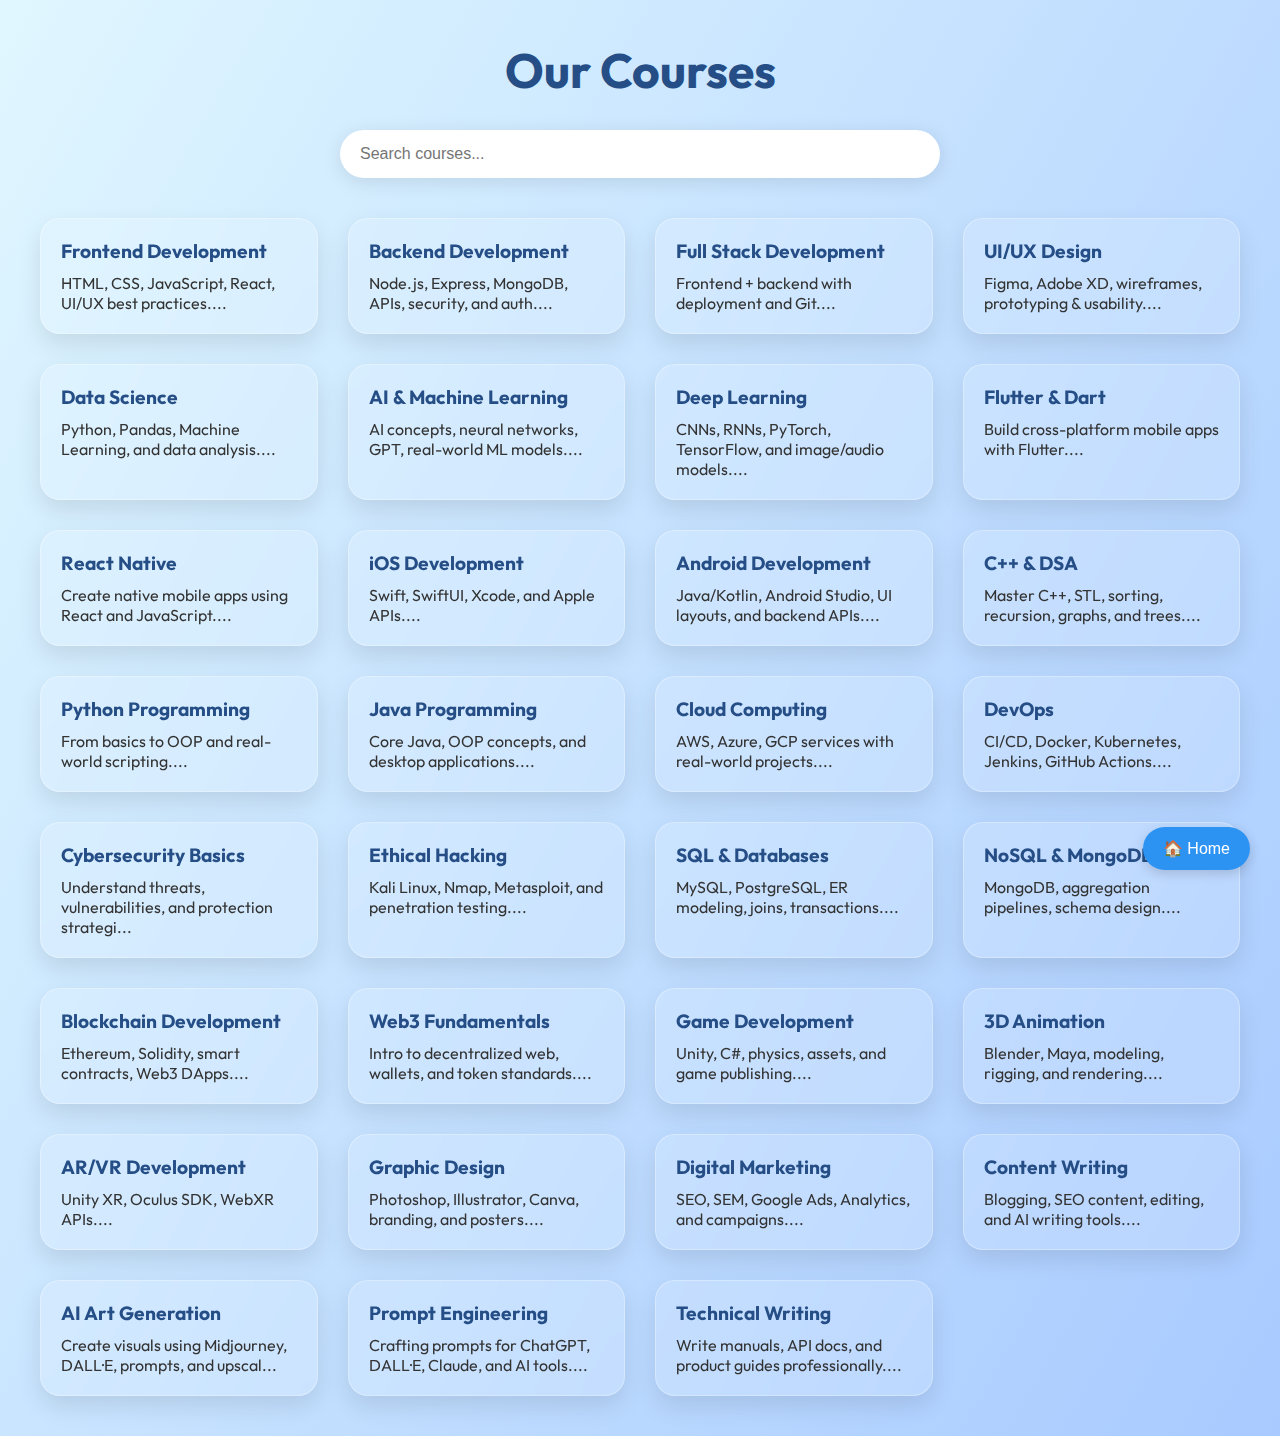
<file: course.html>
<!DOCTYPE html>
<html lang="en">
<head>
  <meta charset="UTF-8" />
  <meta name="viewport" content="width=device-width, initial-scale=1.0"/>
  <title>LernW | Courses</title>
  <link href="https://fonts.googleapis.com/css2?family=Outfit:wght@400;600;800&display=swap" rel="stylesheet">
  <style>
    * { margin: 0; padding: 0; box-sizing: border-box; }

    body {
      font-family: 'Outfit', sans-serif;
      background: linear-gradient(120deg, #e0f7ff, #a8caff);
      padding: 40px 20px;
      color: #333;
    }

    h1 {
      text-align: center;
      margin-bottom: 30px;
      font-size: 3rem;
      color: #264E86;
    }

    .search-bar {
      max-width: 600px;
      margin: 0 auto 40px;
    }

    .search-bar input {
      width: 100%;
      padding: 15px 20px;
      border: none;
      border-radius: 50px;
      font-size: 1rem;
      box-shadow: 0 4px 20px rgba(0,0,0,0.1);
    }

    .courses {
      display: grid;
      grid-template-columns: repeat(auto-fit, minmax(250px, 1fr));
      gap: 30px;
      max-width: 1200px;
      margin: 0 auto;
    }

    .course {
      background: rgba(255, 255, 255, 0.15);
      border: 1px solid rgba(255, 255, 255, 0.3);
      backdrop-filter: blur(10px);
      border-radius: 20px;
      padding: 20px;
      box-shadow: 0 10px 25px rgba(0,0,0,0.1);
      cursor: pointer;
      transition: transform 0.3s ease;
    }

    .course:hover {
      transform: translateY(-10px);
    }

    .course h3 {
      font-size: 1.2rem;
      margin-bottom: 10px;
      color: #264E86;
    }

    .modal {
      position: fixed;
      top: 0; left: 0;
      width: 100%; height: 100%;
      display: none;
      align-items: center;
      justify-content: center;
      backdrop-filter: blur(15px);
      background-color: rgba(0,0,0,0.4);
      z-index: 1000;
    }

    .modal-content {
      background: #fff;
      border-radius: 20px;
      padding: 30px;
      max-width: 500px;
      width: 90%;
      max-height: 80vh;
      overflow-y: auto;
      box-shadow: 0 20px 60px rgba(0,0,0,0.2);
      animation: fadeIn 0.4s ease;
      scroll-behavior: smooth;
    }

    .modal-content h2 {
      color: #2c93f3;
      margin-bottom: 10px;
    }

    .modal-content p {
      font-size: 1rem;
      color: #444;
      margin: 8px 0;
    }

    .close-btn {
      margin-top: 20px;
      background: #2c93f3;
      color: #fff;
      border: none;
      padding: 10px 20px;
      border-radius: 12px;
      cursor: pointer;
      transition: background 0.3s;
    }

    .close-btn:hover {
      background: #1a6edb;
    }

    @keyframes fadeIn {
      from { transform: scale(0.8); opacity: 0; }
      to { transform: scale(1); opacity: 1; }
    }
    .home-button {
  position: fixed;
  bottom: 30px;
  right: 30px;
  background-color: #2c93f3;
  color: #fff;
  border: none;
  border-radius: 50px;
  padding: 12px 20px;
  font-size: 1rem;
  cursor: pointer;
  box-shadow: 0 4px 12px rgba(0, 0, 0, 0.15);
  transition: all 0.3s ease;
  z-index: 1000;
}

.home-button:hover {
  background-color: #1a6edb;
  transform: scale(1.05);
}

  </style>
</head>
<body>
<button class="home-button" onclick="location.href='index.html'">🏠 Home</button>

  <h1>Our Courses</h1>

  <div class="search-bar">
    <input type="text" id="search" placeholder="Search courses..." />
  </div>

  <div class="courses" id="courseList"></div>

  <div class="modal" id="modal">
    <div class="modal-content">
      <h2 id="modalTitle">Course Title</h2>
      <p><strong>What you'll study:</strong> <span id="modalDesc"></span></p>
      <p><strong>Duration:</strong> <span id="modalDuration"></span></p>
      <p><strong>Fee:</strong> ₹<span id="modalFee"></span></p>
      <p><strong>Requirements:</strong> <span id="modalReq"></span></p>
      <button class="close-btn" onclick="modal.style.display='none'">Close</button>
    </div>
  </div>

  <script>
    const courses = [
  { title: "Frontend Development", desc: "HTML, CSS, JavaScript, React, UI/UX best practices.", duration: "3 Months", fee: "4999", req: "Basic computer knowledge" },
  { title: "Backend Development", desc: "Node.js, Express, MongoDB, APIs, security, and auth.", duration: "3.5 Months", fee: "5499", req: "JavaScript fundamentals" },
  { title: "Full Stack Development", desc: "Frontend + backend with deployment and Git.", duration: "6 Months", fee: "8999", req: "HTML, CSS, JS" },
  { title: "UI/UX Design", desc: "Figma, Adobe XD, wireframes, prototyping & usability.", duration: "2 Months", fee: "3999", req: "Creative mindset" },
  { title: "Data Science", desc: "Python, Pandas, Machine Learning, and data analysis.", duration: "4 Months", fee: "5999", req: "Basic math & Python" },
  { title: "AI & Machine Learning", desc: "AI concepts, neural networks, GPT, real-world ML models.", duration: "5 Months", fee: "6999", req: "Math, Python, Data Science" },
  { title: "Deep Learning", desc: "CNNs, RNNs, PyTorch, TensorFlow, and image/audio models.", duration: "4 Months", fee: "7999", req: "Machine Learning basics" },
  { title: "Flutter & Dart", desc: "Build cross-platform mobile apps with Flutter.", duration: "3 Months", fee: "4999", req: "OOP basics" },
  { title: "React Native", desc: "Create native mobile apps using React and JavaScript.", duration: "3.5 Months", fee: "5499", req: "JavaScript" },
  { title: "iOS Development", desc: "Swift, SwiftUI, Xcode, and Apple APIs.", duration: "4 Months", fee: "6999", req: "Mac system preferred" },
  { title: "Android Development", desc: "Java/Kotlin, Android Studio, UI layouts, and backend APIs.", duration: "4 Months", fee: "6499", req: "Java basics" },
  { title: "C++ & DSA", desc: "Master C++, STL, sorting, recursion, graphs, and trees.", duration: "3 Months", fee: "4499", req: "Basic programming knowledge" },
  { title: "Python Programming", desc: "From basics to OOP and real-world scripting.", duration: "2 Months", fee: "3999", req: "None" },
  { title: "Java Programming", desc: "Core Java, OOP concepts, and desktop applications.", duration: "2.5 Months", fee: "4499", req: "Basic programming" },
  { title: "Cloud Computing", desc: "AWS, Azure, GCP services with real-world projects.", duration: "3 Months", fee: "5999", req: "IT/networking basics" },
  { title: "DevOps", desc: "CI/CD, Docker, Kubernetes, Jenkins, GitHub Actions.", duration: "3 Months", fee: "6999", req: "Linux, Git" },
  { title: "Cybersecurity Basics", desc: "Understand threats, vulnerabilities, and protection strategies.", duration: "2.5 Months", fee: "5999", req: "Networking knowledge" },
  { title: "Ethical Hacking", desc: "Kali Linux, Nmap, Metasploit, and penetration testing.", duration: "3 Months", fee: "6499", req: "Cybersecurity basics" },
  { title: "SQL & Databases", desc: "MySQL, PostgreSQL, ER modeling, joins, transactions.", duration: "2 Months", fee: "3999", req: "Basic programming" },
  { title: "NoSQL & MongoDB", desc: "MongoDB, aggregation pipelines, schema design.", duration: "1.5 Months", fee: "3499", req: "JSON & JavaScript basics" },
  { title: "Blockchain Development", desc: "Ethereum, Solidity, smart contracts, Web3 DApps.", duration: "4 Months", fee: "6999", req: "JavaScript & Crypto basics" },
  { title: "Web3 Fundamentals", desc: "Intro to decentralized web, wallets, and token standards.", duration: "1.5 Months", fee: "2999", req: "Blockchain basics" },
  { title: "Game Development", desc: "Unity, C#, physics, assets, and game publishing.", duration: "4 Months", fee: "7499", req: "C# / Unity basics" },
  { title: "3D Animation", desc: "Blender, Maya, modeling, rigging, and rendering.", duration: "4 Months", fee: "7999", req: "Creative interest" },
  { title: "AR/VR Development", desc: "Unity XR, Oculus SDK, WebXR APIs.", duration: "4.5 Months", fee: "7999", req: "Basic game dev" },
  { title: "Graphic Design", desc: "Photoshop, Illustrator, Canva, branding, and posters.", duration: "2 Months", fee: "2999", req: "Creative mindset" },
  { title: "Digital Marketing", desc: "SEO, SEM, Google Ads, Analytics, and campaigns.", duration: "3 Months", fee: "4999", req: "None" },
  { title: "Content Writing", desc: "Blogging, SEO content, editing, and AI writing tools.", duration: "1.5 Months", fee: "2999", req: "English fluency" },
  { title: "AI Art Generation", desc: "Create visuals using Midjourney, DALL·E, prompts, and upscaling.", duration: "1 Month", fee: "2499", req: "Creative curiosity" },
  { title: "Prompt Engineering", desc: "Crafting prompts for ChatGPT, DALL·E, Claude, and AI tools.", duration: "1 Month", fee: "1999", req: "No prerequisites" },
  { title: "Technical Writing", desc: "Write manuals, API docs, and product guides professionally.", duration: "1.5 Months", fee: "3499", req: "Writing skills" }
];


    const courseList = document.getElementById("courseList");
    const modal = document.getElementById("modal");
    const title = document.getElementById("modalTitle");
    const desc = document.getElementById("modalDesc");
    const duration = document.getElementById("modalDuration");
    const fee = document.getElementById("modalFee");
    const req = document.getElementById("modalReq");
    const search = document.getElementById("search");

    function renderCourses(data) {
      courseList.innerHTML = "";
      data.forEach(c => {
        const div = document.createElement("div");
        div.className = "course";
        div.innerHTML = `<h3>${c.title}</h3><p>${c.desc.slice(0, 60)}...</p>`;
        div.onclick = () => showModal(c);
        courseList.appendChild(div);
      });
    }

    function showModal(c) {
      title.textContent = c.title;
      desc.textContent = c.desc;
      duration.textContent = c.duration;
      fee.textContent = c.fee;
      req.textContent = c.req;
      modal.style.display = "flex";
    }

    search.addEventListener("input", e => {
      const term = e.target.value.toLowerCase();
      const filtered = courses.filter(c => c.title.toLowerCase().includes(term));
      renderCourses(filtered);
    });

    renderCourses(courses);
  </script>

</body>
</html>
</file>
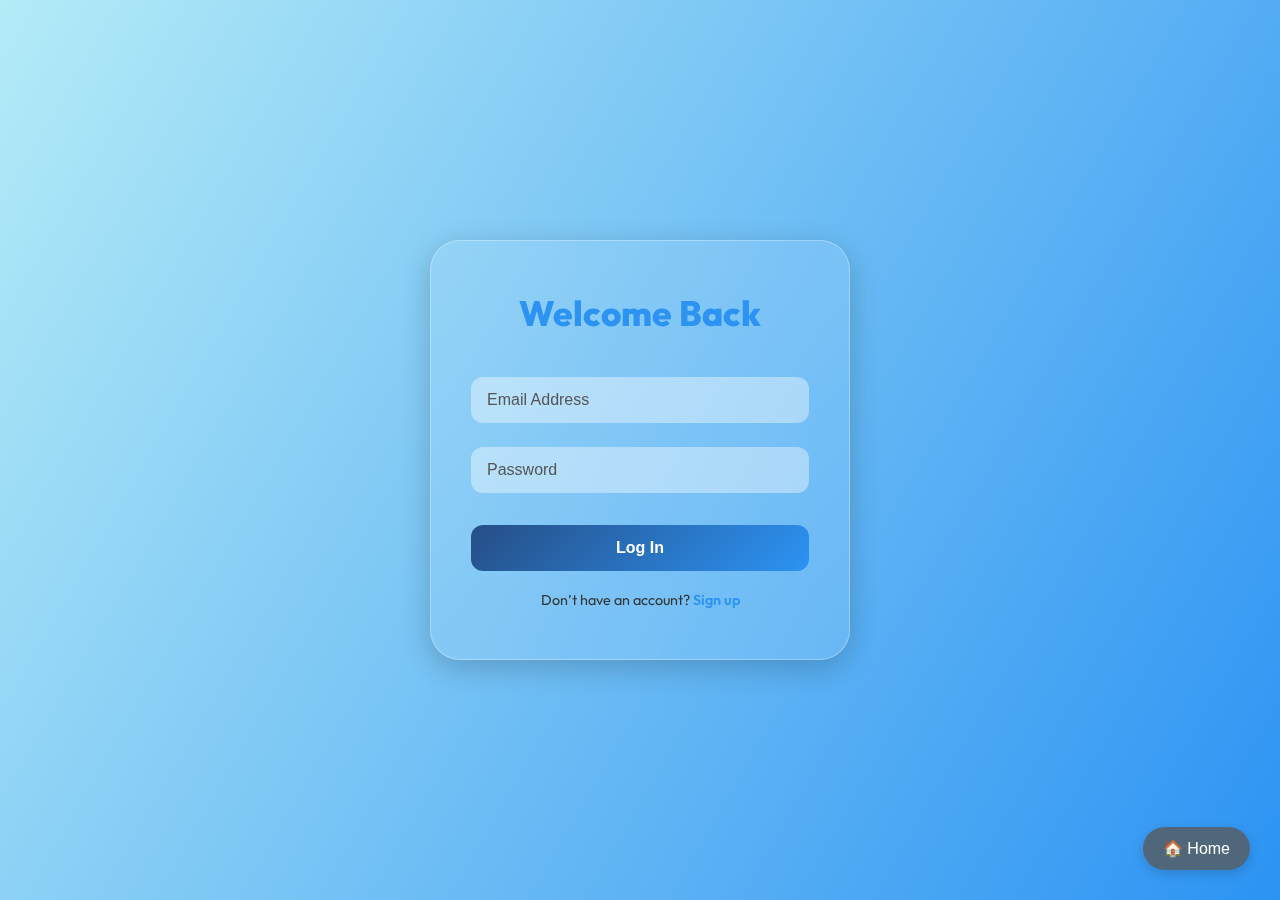
<file: login.html>
<!DOCTYPE html>
<html lang="en">
<head>
  <meta charset="UTF-8" />
  <meta name="viewport" content="width=device-width, initial-scale=1.0"/>
  <title>LernW Login</title>
  <link href="https://fonts.googleapis.com/css2?family=Outfit:wght@400;600;800&display=swap" rel="stylesheet">
  <style>
    * {
      margin: 0;
      padding: 0;
      box-sizing: border-box;
    }

    body {
      font-family: 'Outfit', sans-serif;
      background: linear-gradient(120deg, #b4ebf7, #2c93f3);
      min-height: 100vh;
      display: flex;
      justify-content: center;
      align-items: center;
      overflow: hidden;
    }

    .login-container {
      background: rgba(255, 255, 255, 0.1);
      border-radius: 30px;
      backdrop-filter: blur(20px);
      -webkit-backdrop-filter: blur(20px);
      border: 1.5px solid rgba(255, 255, 255, 0.3);
      box-shadow: 0 8px 30px rgba(0, 0, 0, 0.2);
      width: 90%;
      max-width: 420px;
      padding: 50px 40px;
      text-align: center;
    }

    .login-container h2 {
      font-size: 2.2rem;
      margin-bottom: 30px;
      color: #2c93f3;
      font-weight: 800;
    }

    .login-container input {
      width: 100%;
      padding: 14px 16px;
      margin: 12px 0;
      border-radius: 12px;
      border: none;
      outline: none;
      background: rgba(255, 255, 255, 0.4);
      color: #1a1a1a;
      font-size: 1rem;
      transition: 0.3s ease;
    }

    .login-container input::placeholder {
      color: #555;
    }

    .login-container input:focus {
      background: rgba(255, 255, 255, 0.7);
      box-shadow: 0 0 10px rgba(44, 147, 243, 0.3);
    }

    .login-container button {
      width: 100%;
      padding: 14px;
      border: none;
      border-radius: 12px;
      background: linear-gradient(135deg, #264E86, #2c93f3);
      color: white;
      font-weight: 600;
      font-size: 1rem;
      margin-top: 20px;
      cursor: pointer;
      transition: 0.3s ease;
    }

    .login-container button:hover {
      background: linear-gradient(135deg, #2c93f3, #264E86);
      transform: translateY(-2px);
    }

    .login-container .footer-link {
      margin-top: 20px;
      font-size: 0.9rem;
      color: #333;
    }

    .login-container .footer-link a {
      color: #2c93f3;
      text-decoration: none;
      font-weight: 600;
    }

    .login-container .footer-link a:hover {
      text-decoration: underline;
    }
    .home-button {
  position: fixed;
  bottom: 30px;
  right: 30px;
  background-color: #50667a;
  color: #fff;
  border: none;
  border-radius: 50px;
  padding: 12px 20px;
  font-size: 1rem;
  cursor: pointer;
  box-shadow: 0 4px 12px rgba(0, 0, 0, 0.15);
  transition: all 0.3s ease;
  z-index: 1000;
}

.home-button:hover {
  background-color: #1a6edb;
  transform: scale(1.05);
}

  </style>
</head>
<body>
<button class="home-button" onclick="location.href='index.html'">🏠 Home</button>

  <div class="login-container">
    <h2>Welcome Back</h2>
    <form>
      <input type="email" placeholder="Email Address" required />
      <input type="password" placeholder="Password" required />
      <button type="submit">Log In</button>
    </form>
    <div class="footer-link">
      Don’t have an account? <a href="signup.html">Sign up</a>
    </div>
  </div>
</body>
</html>
</file>
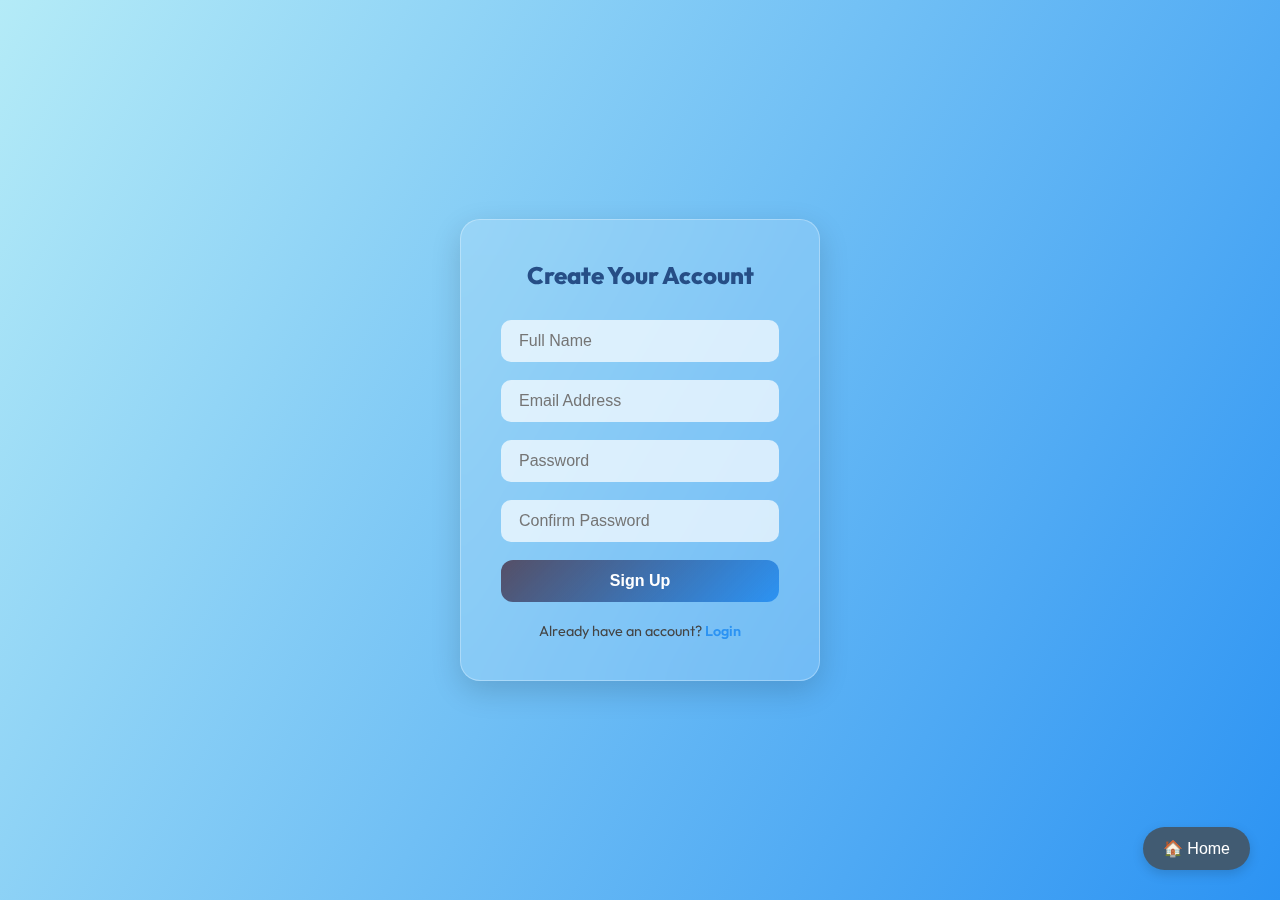
<file: signup.html>
<!DOCTYPE html>
<html lang="en">

<head>
  <meta charset="UTF-8" />
  <meta name="viewport" content="width=device-width, initial-scale=1.0" />
  <title>Signup - LernW</title>
  <link href="https://fonts.googleapis.com/css2?family=Outfit:wght@400;600;800&display=swap" rel="stylesheet">
  <style>
    * {
      margin: 0;
      padding: 0;
      box-sizing: border-box;
    }

    body {
      font-family: 'Outfit', sans-serif;
      background: linear-gradient(120deg, #b4ebf7, #2c93f3);
      display: flex;
      justify-content: center;
      align-items: center;
      height: 100vh;
      overflow: hidden;
    }

    .signup-container {
      width: 360px;
      padding: 40px;
      background: rgba(255, 255, 255, 0.15);
      backdrop-filter: blur(16px);
      -webkit-backdrop-filter: blur(16px);
      border-radius: 20px;
      box-shadow: 0 10px 30px rgba(0, 0, 0, 0.15);
      border: 1px solid rgba(255, 255, 255, 0.3);
    }

    .signup-container h2 {
      text-align: center;
      margin-bottom: 30px;
      color: #264E86;
      font-weight: 800;
    }

    .signup-container input {
      width: 100%;
      padding: 12px 18px;
      margin-bottom: 18px;
      border: none;
      border-radius: 10px;
      background: rgba(255, 255, 255, 0.7);
      font-size: 1rem;
      color: #333;
    }

    .signup-container input:focus {
      outline: none;
      background: #fff;
      box-shadow: 0 0 0 2px #2c93f3;
    }

    .signup-container button {
      width: 100%;
      padding: 12px;
      background: linear-gradient(135deg, #3504109f, #2c93f3);
      color: #fff;
      border: none;
      border-radius: 12px;
      font-size: 1rem;
      font-weight: 600;
      cursor: pointer;
      transition: all 0.3s ease;
    }

    .signup-container button:hover {
      background: linear-gradient(135deg, #2c93f3, #3504109f);
    }

    .signup-container p {
      text-align: center;
      margin-top: 20px;
      color: #444;
      font-size: 0.9rem;
    }

    .signup-container p a {
      color: #2c93f3;
      text-decoration: none;
      font-weight: 600;
    }

    .home-button {
      position: fixed;
      bottom: 30px;
      right: 30px;
      background-color: #415b72;
      color: #fff;
      border: none;
      border-radius: 50px;
      padding: 12px 20px;
      font-size: 1rem;
      cursor: pointer;
      box-shadow: 0 4px 12px rgba(0, 0, 0, 0.15);
      transition: all 0.3s ease;
      z-index: 1000;
    }

    .home-button:hover {
      background-color: #1a6edb;
      transform: scale(1.05);
    }
  </style>
</head>

<body>
  <button class="home-button" onclick="location.href='index.html'">🏠 Home</button>

  <div class="signup-container">
    <h2>Create Your Account</h2>
    <form action="#">
      <input type="text" placeholder="Full Name" required />
      <input type="email" placeholder="Email Address" required />
      <input type="password" placeholder="Password" required />
      <input type="password" placeholder="Confirm Password" required />
      <button type="submit">Sign Up</button>
      <p>Already have an account? <a href="login.html">Login</a></p>
    </form>
  </div>
</body>

</html>
</file>
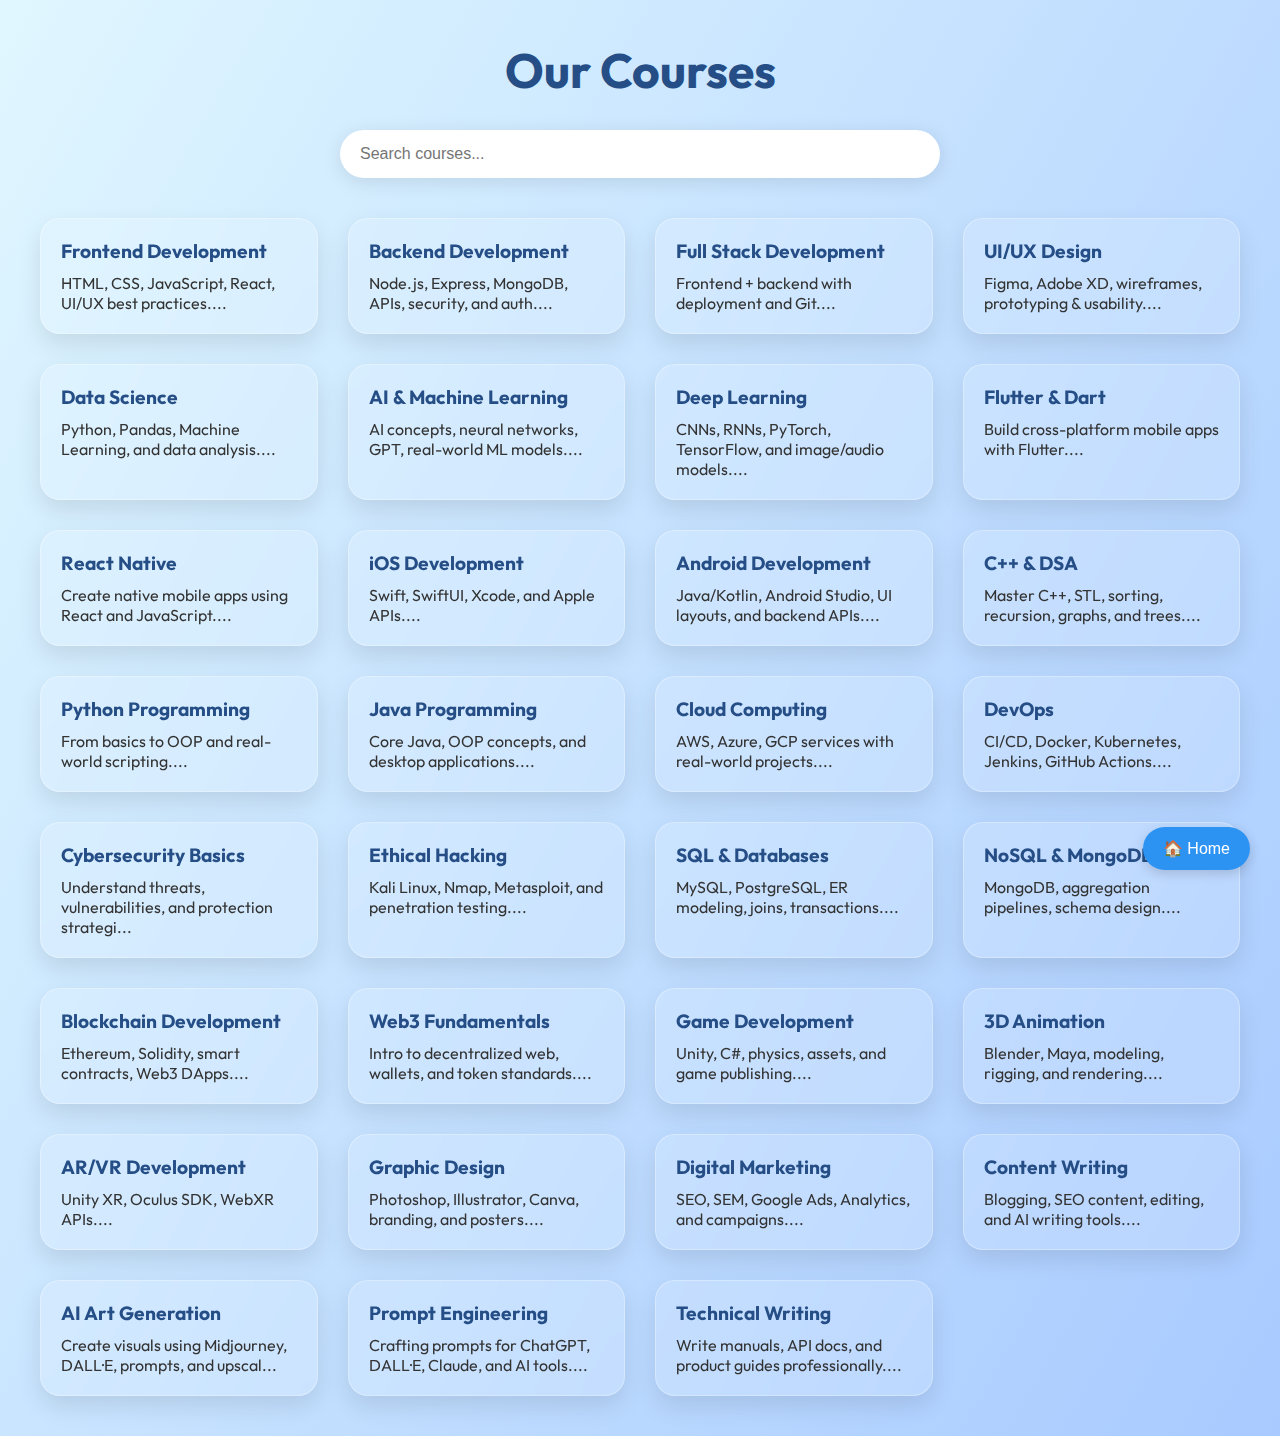
<file: courin/course.html>
<!DOCTYPE html>
<html lang="en">
<head>
  <meta charset="UTF-8" />
  <meta name="viewport" content="width=device-width, initial-scale=1.0"/>
  <title>LernW | Courses</title>
  <link href="https://fonts.googleapis.com/css2?family=Outfit:wght@400;600;800&display=swap" rel="stylesheet">
  <style>
    * { margin: 0; padding: 0; box-sizing: border-box; }

    body {
      font-family: 'Outfit', sans-serif;
      background: linear-gradient(120deg, #e0f7ff, #a8caff);
      padding: 40px 20px;
      color: #333;
    }

    h1 {
      text-align: center;
      margin-bottom: 30px;
      font-size: 3rem;
      color: #264E86;
    }

    .search-bar {
      max-width: 600px;
      margin: 0 auto 40px;
    }

    .search-bar input {
      width: 100%;
      padding: 15px 20px;
      border: none;
      border-radius: 50px;
      font-size: 1rem;
      box-shadow: 0 4px 20px rgba(0,0,0,0.1);
    }

    .courses {
      display: grid;
      grid-template-columns: repeat(auto-fit, minmax(250px, 1fr));
      gap: 30px;
      max-width: 1200px;
      margin: 0 auto;
    }

    .course {
      background: rgba(255, 255, 255, 0.15);
      border: 1px solid rgba(255, 255, 255, 0.3);
      backdrop-filter: blur(10px);
      border-radius: 20px;
      padding: 20px;
      box-shadow: 0 10px 25px rgba(0,0,0,0.1);
      cursor: pointer;
      transition: transform 0.3s ease;
    }

    .course:hover {
      transform: translateY(-10px);
    }

    .course h3 {
      font-size: 1.2rem;
      margin-bottom: 10px;
      color: #264E86;
    }

    .modal {
      position: fixed;
      top: 0; left: 0;
      width: 100%; height: 100%;
      display: none;
      align-items: center;
      justify-content: center;
      backdrop-filter: blur(15px);
      background-color: rgba(0,0,0,0.4);
      z-index: 1000;
    }

    .modal-content {
      background: #fff;
      border-radius: 20px;
      padding: 30px;
      max-width: 500px;
      width: 90%;
      max-height: 80vh;
      overflow-y: auto;
      box-shadow: 0 20px 60px rgba(0,0,0,0.2);
      animation: fadeIn 0.4s ease;
      scroll-behavior: smooth;
    }

    .modal-content h2 {
      color: #2c93f3;
      margin-bottom: 10px;
    }

    .modal-content p {
      font-size: 1rem;
      color: #444;
      margin: 8px 0;
    }

    .close-btn {
      margin-top: 20px;
      background: #2c93f3;
      color: #fff;
      border: none;
      padding: 10px 20px;
      border-radius: 12px;
      cursor: pointer;
      transition: background 0.3s;
    }

    .close-btn:hover {
      background: #1a6edb;
    }

    @keyframes fadeIn {
      from { transform: scale(0.8); opacity: 0; }
      to { transform: scale(1); opacity: 1; }
    }
    .home-button {
  position: fixed;
  bottom: 30px;
  right: 30px;
  background-color: #2c93f3;
  color: #fff;
  border: none;
  border-radius: 50px;
  padding: 12px 20px;
  font-size: 1rem;
  cursor: pointer;
  box-shadow: 0 4px 12px rgba(0, 0, 0, 0.15);
  transition: all 0.3s ease;
  z-index: 1000;
}

.home-button:hover {
  background-color: #1a6edb;
  transform: scale(1.05);
}

  </style>
</head>
<body>
<button class="home-button" onclick="location.href='index.html'">🏠 Home</button>

  <h1>Our Courses</h1>

  <div class="search-bar">
    <input type="text" id="search" placeholder="Search courses..." />
  </div>

  <div class="courses" id="courseList"></div>

  <div class="modal" id="modal">
    <div class="modal-content">
      <h2 id="modalTitle">Course Title</h2>
      <p><strong>What you'll study:</strong> <span id="modalDesc"></span></p>
      <p><strong>Duration:</strong> <span id="modalDuration"></span></p>
      <p><strong>Fee:</strong> ₹<span id="modalFee"></span></p>
      <p><strong>Requirements:</strong> <span id="modalReq"></span></p>
      <button class="close-btn" onclick="modal.style.display='none'">Close</button>
    </div>
  </div>

  <script>
    const courses = [
  { title: "Frontend Development", desc: "HTML, CSS, JavaScript, React, UI/UX best practices.", duration: "3 Months", fee: "4999", req: "Basic computer knowledge" },
  { title: "Backend Development", desc: "Node.js, Express, MongoDB, APIs, security, and auth.", duration: "3.5 Months", fee: "5499", req: "JavaScript fundamentals" },
  { title: "Full Stack Development", desc: "Frontend + backend with deployment and Git.", duration: "6 Months", fee: "8999", req: "HTML, CSS, JS" },
  { title: "UI/UX Design", desc: "Figma, Adobe XD, wireframes, prototyping & usability.", duration: "2 Months", fee: "3999", req: "Creative mindset" },
  { title: "Data Science", desc: "Python, Pandas, Machine Learning, and data analysis.", duration: "4 Months", fee: "5999", req: "Basic math & Python" },
  { title: "AI & Machine Learning", desc: "AI concepts, neural networks, GPT, real-world ML models.", duration: "5 Months", fee: "6999", req: "Math, Python, Data Science" },
  { title: "Deep Learning", desc: "CNNs, RNNs, PyTorch, TensorFlow, and image/audio models.", duration: "4 Months", fee: "7999", req: "Machine Learning basics" },
  { title: "Flutter & Dart", desc: "Build cross-platform mobile apps with Flutter.", duration: "3 Months", fee: "4999", req: "OOP basics" },
  { title: "React Native", desc: "Create native mobile apps using React and JavaScript.", duration: "3.5 Months", fee: "5499", req: "JavaScript" },
  { title: "iOS Development", desc: "Swift, SwiftUI, Xcode, and Apple APIs.", duration: "4 Months", fee: "6999", req: "Mac system preferred" },
  { title: "Android Development", desc: "Java/Kotlin, Android Studio, UI layouts, and backend APIs.", duration: "4 Months", fee: "6499", req: "Java basics" },
  { title: "C++ & DSA", desc: "Master C++, STL, sorting, recursion, graphs, and trees.", duration: "3 Months", fee: "4499", req: "Basic programming knowledge" },
  { title: "Python Programming", desc: "From basics to OOP and real-world scripting.", duration: "2 Months", fee: "3999", req: "None" },
  { title: "Java Programming", desc: "Core Java, OOP concepts, and desktop applications.", duration: "2.5 Months", fee: "4499", req: "Basic programming" },
  { title: "Cloud Computing", desc: "AWS, Azure, GCP services with real-world projects.", duration: "3 Months", fee: "5999", req: "IT/networking basics" },
  { title: "DevOps", desc: "CI/CD, Docker, Kubernetes, Jenkins, GitHub Actions.", duration: "3 Months", fee: "6999", req: "Linux, Git" },
  { title: "Cybersecurity Basics", desc: "Understand threats, vulnerabilities, and protection strategies.", duration: "2.5 Months", fee: "5999", req: "Networking knowledge" },
  { title: "Ethical Hacking", desc: "Kali Linux, Nmap, Metasploit, and penetration testing.", duration: "3 Months", fee: "6499", req: "Cybersecurity basics" },
  { title: "SQL & Databases", desc: "MySQL, PostgreSQL, ER modeling, joins, transactions.", duration: "2 Months", fee: "3999", req: "Basic programming" },
  { title: "NoSQL & MongoDB", desc: "MongoDB, aggregation pipelines, schema design.", duration: "1.5 Months", fee: "3499", req: "JSON & JavaScript basics" },
  { title: "Blockchain Development", desc: "Ethereum, Solidity, smart contracts, Web3 DApps.", duration: "4 Months", fee: "6999", req: "JavaScript & Crypto basics" },
  { title: "Web3 Fundamentals", desc: "Intro to decentralized web, wallets, and token standards.", duration: "1.5 Months", fee: "2999", req: "Blockchain basics" },
  { title: "Game Development", desc: "Unity, C#, physics, assets, and game publishing.", duration: "4 Months", fee: "7499", req: "C# / Unity basics" },
  { title: "3D Animation", desc: "Blender, Maya, modeling, rigging, and rendering.", duration: "4 Months", fee: "7999", req: "Creative interest" },
  { title: "AR/VR Development", desc: "Unity XR, Oculus SDK, WebXR APIs.", duration: "4.5 Months", fee: "7999", req: "Basic game dev" },
  { title: "Graphic Design", desc: "Photoshop, Illustrator, Canva, branding, and posters.", duration: "2 Months", fee: "2999", req: "Creative mindset" },
  { title: "Digital Marketing", desc: "SEO, SEM, Google Ads, Analytics, and campaigns.", duration: "3 Months", fee: "4999", req: "None" },
  { title: "Content Writing", desc: "Blogging, SEO content, editing, and AI writing tools.", duration: "1.5 Months", fee: "2999", req: "English fluency" },
  { title: "AI Art Generation", desc: "Create visuals using Midjourney, DALL·E, prompts, and upscaling.", duration: "1 Month", fee: "2499", req: "Creative curiosity" },
  { title: "Prompt Engineering", desc: "Crafting prompts for ChatGPT, DALL·E, Claude, and AI tools.", duration: "1 Month", fee: "1999", req: "No prerequisites" },
  { title: "Technical Writing", desc: "Write manuals, API docs, and product guides professionally.", duration: "1.5 Months", fee: "3499", req: "Writing skills" }
];


    const courseList = document.getElementById("courseList");
    const modal = document.getElementById("modal");
    const title = document.getElementById("modalTitle");
    const desc = document.getElementById("modalDesc");
    const duration = document.getElementById("modalDuration");
    const fee = document.getElementById("modalFee");
    const req = document.getElementById("modalReq");
    const search = document.getElementById("search");

    function renderCourses(data) {
      courseList.innerHTML = "";
      data.forEach(c => {
        const div = document.createElement("div");
        div.className = "course";
        div.innerHTML = `<h3>${c.title}</h3><p>${c.desc.slice(0, 60)}...</p>`;
        div.onclick = () => showModal(c);
        courseList.appendChild(div);
      });
    }

    function showModal(c) {
      title.textContent = c.title;
      desc.textContent = c.desc;
      duration.textContent = c.duration;
      fee.textContent = c.fee;
      req.textContent = c.req;
      modal.style.display = "flex";
    }

    search.addEventListener("input", e => {
      const term = e.target.value.toLowerCase();
      const filtered = courses.filter(c => c.title.toLowerCase().includes(term));
      renderCourses(filtered);
    });

    renderCourses(courses);
  </script>

</body>
</html>
</file>
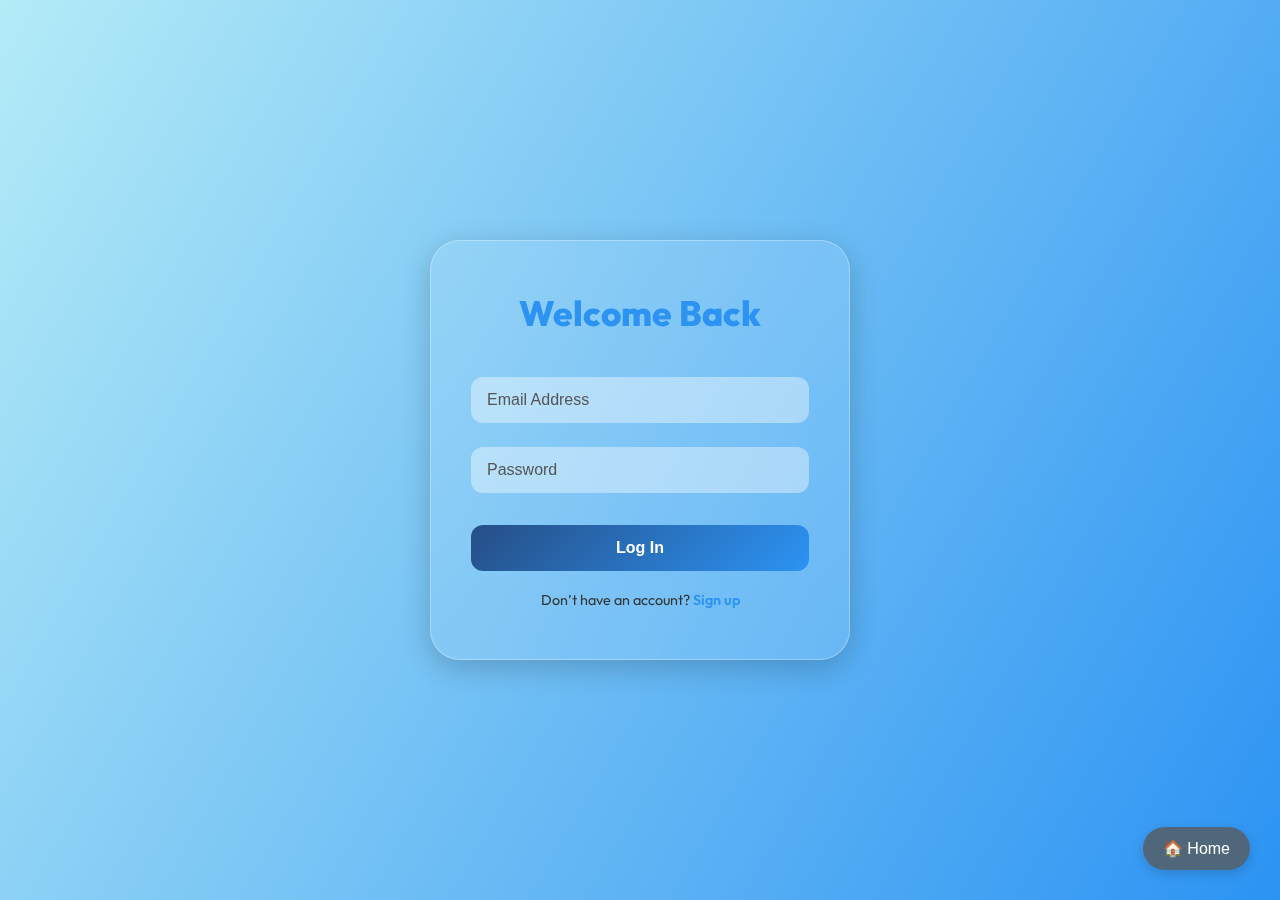
<file: courin/login.html>
<!DOCTYPE html>
<html lang="en">
<head>
  <meta charset="UTF-8" />
  <meta name="viewport" content="width=device-width, initial-scale=1.0"/>
  <title>LernW Login</title>
  <link href="https://fonts.googleapis.com/css2?family=Outfit:wght@400;600;800&display=swap" rel="stylesheet">
  <style>
    * {
      margin: 0;
      padding: 0;
      box-sizing: border-box;
    }

    body {
      font-family: 'Outfit', sans-serif;
      background: linear-gradient(120deg, #b4ebf7, #2c93f3);
      min-height: 100vh;
      display: flex;
      justify-content: center;
      align-items: center;
      overflow: hidden;
    }

    .login-container {
      background: rgba(255, 255, 255, 0.1);
      border-radius: 30px;
      backdrop-filter: blur(20px);
      -webkit-backdrop-filter: blur(20px);
      border: 1.5px solid rgba(255, 255, 255, 0.3);
      box-shadow: 0 8px 30px rgba(0, 0, 0, 0.2);
      width: 90%;
      max-width: 420px;
      padding: 50px 40px;
      text-align: center;
    }

    .login-container h2 {
      font-size: 2.2rem;
      margin-bottom: 30px;
      color: #2c93f3;
      font-weight: 800;
    }

    .login-container input {
      width: 100%;
      padding: 14px 16px;
      margin: 12px 0;
      border-radius: 12px;
      border: none;
      outline: none;
      background: rgba(255, 255, 255, 0.4);
      color: #1a1a1a;
      font-size: 1rem;
      transition: 0.3s ease;
    }

    .login-container input::placeholder {
      color: #555;
    }

    .login-container input:focus {
      background: rgba(255, 255, 255, 0.7);
      box-shadow: 0 0 10px rgba(44, 147, 243, 0.3);
    }

    .login-container button {
      width: 100%;
      padding: 14px;
      border: none;
      border-radius: 12px;
      background: linear-gradient(135deg, #264E86, #2c93f3);
      color: white;
      font-weight: 600;
      font-size: 1rem;
      margin-top: 20px;
      cursor: pointer;
      transition: 0.3s ease;
    }

    .login-container button:hover {
      background: linear-gradient(135deg, #2c93f3, #264E86);
      transform: translateY(-2px);
    }

    .login-container .footer-link {
      margin-top: 20px;
      font-size: 0.9rem;
      color: #333;
    }

    .login-container .footer-link a {
      color: #2c93f3;
      text-decoration: none;
      font-weight: 600;
    }

    .login-container .footer-link a:hover {
      text-decoration: underline;
    }
    .home-button {
  position: fixed;
  bottom: 30px;
  right: 30px;
  background-color: #50667a;
  color: #fff;
  border: none;
  border-radius: 50px;
  padding: 12px 20px;
  font-size: 1rem;
  cursor: pointer;
  box-shadow: 0 4px 12px rgba(0, 0, 0, 0.15);
  transition: all 0.3s ease;
  z-index: 1000;
}

.home-button:hover {
  background-color: #1a6edb;
  transform: scale(1.05);
}

  </style>
</head>
<body>
<button class="home-button" onclick="location.href='index.html'">🏠 Home</button>

  <div class="login-container">
    <h2>Welcome Back</h2>
    <form>
      <input type="email" placeholder="Email Address" required />
      <input type="password" placeholder="Password" required />
      <button type="submit">Log In</button>
    </form>
    <div class="footer-link">
      Don’t have an account? <a href="signup.html">Sign up</a>
    </div>
  </div>
</body>
</html>
</file>
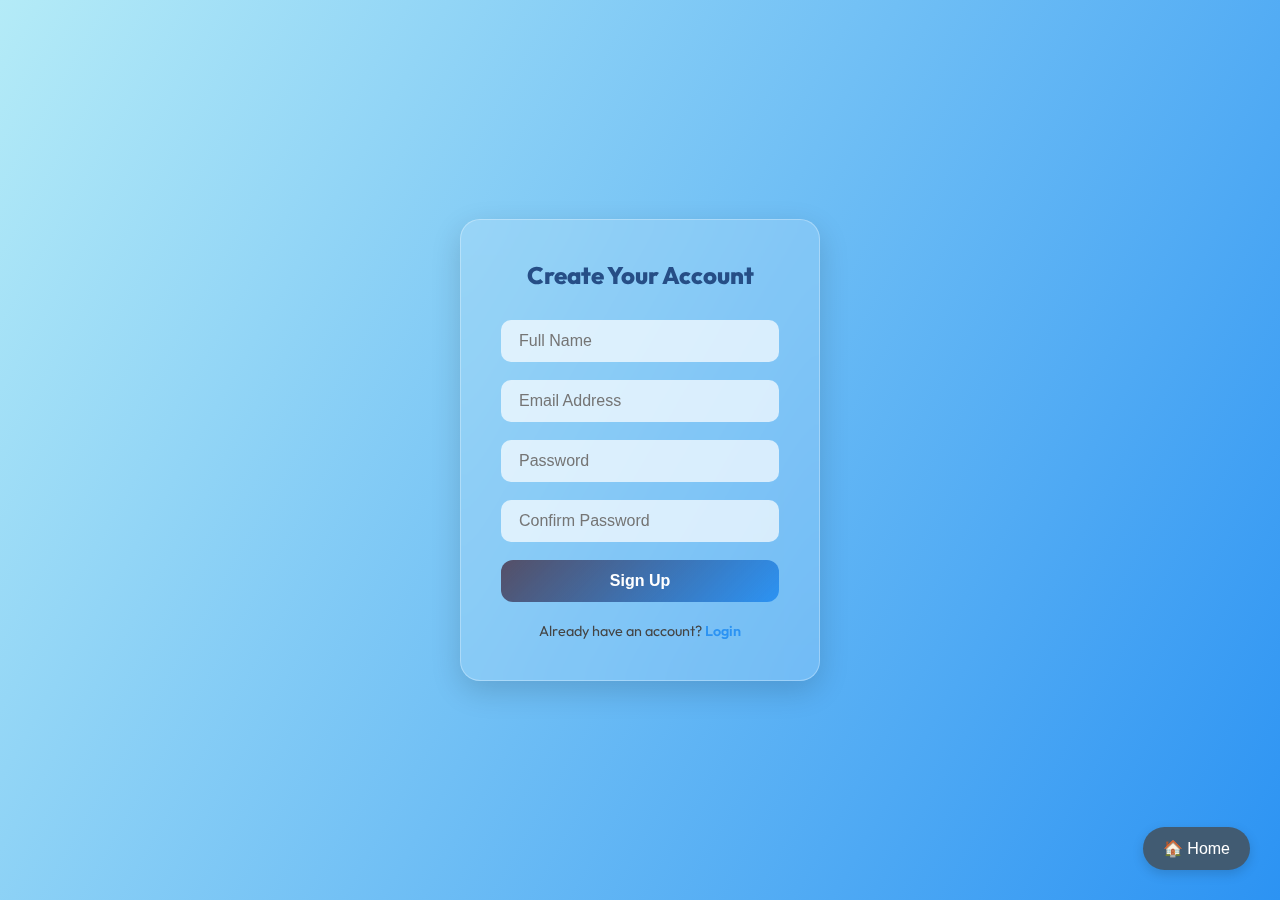
<file: courin/signup.html>
<!DOCTYPE html>
<html lang="en">
<head>
  <meta charset="UTF-8" />
  <meta name="viewport" content="width=device-width, initial-scale=1.0"/>
  <title>Signup - LernW</title>
  <link href="https://fonts.googleapis.com/css2?family=Outfit:wght@400;600;800&display=swap" rel="stylesheet">
  <style>
    * {
      margin: 0;
      padding: 0;
      box-sizing: border-box;
    }

    body {
      font-family: 'Outfit', sans-serif;
      background: linear-gradient(120deg, #b4ebf7, #2c93f3);
      display: flex;
      justify-content: center;
      align-items: center;
      height: 100vh;
      overflow: hidden;
    }

    .signup-container {
      width: 360px;
      padding: 40px;
      background: rgba(255, 255, 255, 0.15);
      backdrop-filter: blur(16px);
      -webkit-backdrop-filter: blur(16px);
      border-radius: 20px;
      box-shadow: 0 10px 30px rgba(0,0,0,0.15);
      border: 1px solid rgba(255, 255, 255, 0.3);
    }

    .signup-container h2 {
      text-align: center;
      margin-bottom: 30px;
      color: #264E86;
      font-weight: 800;
    }

    .signup-container input {
      width: 100%;
      padding: 12px 18px;
      margin-bottom: 18px;
      border: none;
      border-radius: 10px;
      background: rgba(255,255,255,0.7);
      font-size: 1rem;
      color: #333;
    }

    .signup-container input:focus {
      outline: none;
      background: #fff;
      box-shadow: 0 0 0 2px #2c93f3;
    }

    .signup-container button {
      width: 100%;
      padding: 12px;
      background: linear-gradient(135deg, #3504109f, #2c93f3);
      color: #fff;
      border: none;
      border-radius: 12px;
      font-size: 1rem;
      font-weight: 600;
      cursor: pointer;
      transition: all 0.3s ease;
    }

    .signup-container button:hover {
      background: linear-gradient(135deg, #2c93f3, #3504109f);
    }

    .signup-container p {
      text-align: center;
      margin-top: 20px;
      color: #444;
      font-size: 0.9rem;
    }

    .signup-container p a {
      color: #2c93f3;
      text-decoration: none;
      font-weight: 600;
    }
    .home-button {
  position: fixed;
  bottom: 30px;
  right: 30px;
  background-color: #415b72;
  color: #fff;
  border: none;
  border-radius: 50px;
  padding: 12px 20px;
  font-size: 1rem;
  cursor: pointer;
  box-shadow: 0 4px 12px rgba(0, 0, 0, 0.15);
  transition: all 0.3s ease;
  z-index: 1000;
}

.home-button:hover {
  background-color: #1a6edb;
  transform: scale(1.05);
}

  </style>
</head>
<body>
<button class="home-button" onclick="location.href='index.html'">🏠 Home</button>

  <div class="signup-container">
    <h2>Create Your Account</h2>
    <form action="#">
      <input type="text" placeholder="Full Name" required />
      <input type="email" placeholder="Email Address" required />
      <input type="password" placeholder="Password" required />
      <input type="password" placeholder="Confirm Password" required />
      <button type="submit">Sign Up</button>
      <p>Already have an account? <a href="login.html">Login</a></p>
    </form>
  </div>
</body>
</html>
</file>
